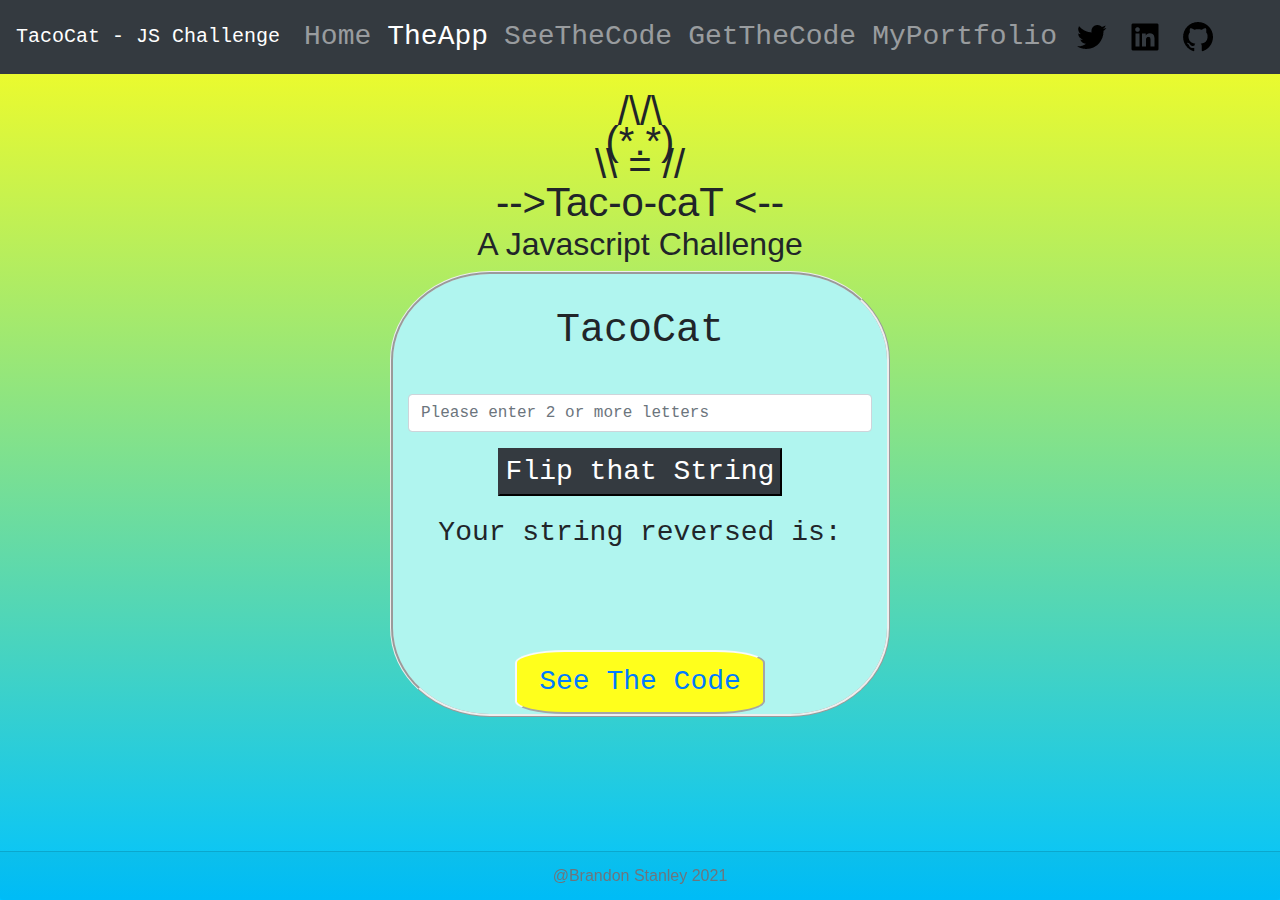
<file: app.html>
<!doctype html>
<html lang="en">

<head>
    <title>Taco Cat App</title>
    <!-- Required meta tags -->
    <meta charset="utf-8">
    <meta name="viewport" content="width=device-width, initial-scale=1, shrink-to-fit=no">

    <!-- Bootstrap CSS -->
    <link rel="stylesheet" href="https://stackpath.bootstrapcdn.com/bootstrap/4.3.1/css/bootstrap.min.css"
        integrity="sha384-ggOyR0iXCbMQv3Xipma34MD+dH/1fQ784/j6cY/iJTQUOhcWr7x9JvoRxT2MZw1T" crossorigin="anonymous">
    <link rel="stylesheet" href="/css/tacoCat.css">
    <link rel="stylesheet" href="/css/prismOk.css">

    <link href="/img/favicon.png" rel="icon">


</head>

<body>
    <header>
        <!-- Fixed navbar -->
        <nav class="navbar navbar-expand-md navbar-dark fixed-top bg-dark test">
            <a class="navbar-brand" href="#">TacoCat - JS Challenge</a>
            <button class="navbar-toggler" type="button" data-toggle="collapse" data-target="#navbarCollapse"
                aria-controls="navbarCollapse" aria-expanded="false" aria-label="Toggle navigation">
                <span class="navbar-toggler-icon"></span>
            </button>
            <div class="collapse navbar-collapse" id="navbarNavAltMarkup">
                <div class="navbar-nav">
                    <a class="nav-item nav-link" href="index.html">Home</a>
                    <a class="nav-item nav-link active" href="app.html">TheApp<span
                            class="sr-only">(current)</span></a>
                    <a class="nav-item nav-link" href="seeCode.html">SeeTheCode</a>
                    <a class="nav-item nav-link" href="https://github.com/BrandonStanley51/tacoCat" target="_blank">GetTheCode</a>
                    <a class="nav-item nav-link" href=" https://brandonestanley.com" target="_blank">MyPortfolio</a>

                </div>


            </div>
            <div class="social-links mr-5 text-center">
                <a href="https://twitter.com/Brandon87816637" class="twitter socialMed" target="_blank"><img
                        src="[data-uri]" /></a>
                <a href="https://www.linkedin.com/in/brandon-stanley-82b21720b/" class="linkedin socialMed"
                    target="_blank"><img
                        src="[data-uri]" /></a>
                <a href="https://github.com/BrandonStanley51" class="github socialMed" target="_blank"><img
                        src="[data-uri]" /></a>
            </div>
        </nav>


        <!--=============================Begin page content=========================================-->
    </header>
    <main role="main" class="pt-5"></main>

    <div class="container mt-5">
        <div class="row">
            <div class="col">
                <h1>/\/\ <br>
                    (*.*) <br></h1>
                <h1 class="catAlt">\\ = //</h1>
                <h1>-->Tac-o-caT <--</h1> <h2>A Javascript Challenge</h2>
            </div>
        </div>

        <div class="row justify-content-center myRow">
            <div class="col">
            </div>
        </div>
    </div>
    <div class="row">
        <div class="col">
            <div class="container appCon test mt-0">
                <br>
                <h1>TacoCat</h1>

                <form class="mt-5">

                    <div class="form-group">

                        <input type="text" id="tacoCat" class="form-control"
                            placeholder="Please enter 2 or more letters" />

                    </div>
                    <div class="form-group">
                        <button class="btn-info btn-dark" type="button" id="tacoBtn">Flip that
                            String</button>
                    </div>
                </form>



                <div class="mb-5">
                    <p>Your string reversed is: <span id="tacoOutput"></span></p>
                </div>



                <div>
                    <p><span id="results"></span></p>
                </div>

                <div class="row justify-content-center">


                    <button class="btn-outline-light btn1 mt-5"><a class="nav-item nav-link" href="seeCode.html">See
                            The
                            Code</a></button>


                </div>

            </div>
        </div>
    </div>

    </main>








    <footer class="footer fixed-bottom">
        <div class="card-footer">
            <span class="text-muted">@Brandon Stanley 2021</span>
        </div>
    </footer>

    <!-- Optional JavaScript -->
    <!-- jQuery first, then Popper.js, then Bootstrap JS -->
    <script src="https://code.jquery.com/jquery-3.3.1.slim.min.js"
        integrity="sha384-q8i/X+965DzO0rT7abK41JStQIAqVgRVzpbzo5smXKp4YfRvH+8abtTE1Pi6jizo" crossorigin="anonymous">
    </script>
    <script src="https://cdnjs.cloudflare.com/ajax/libs/popper.js/1.14.7/umd/popper.min.js"
        integrity="sha384-UO2eT0CpHqdSJQ6hJty5KVphtPhzWj9WO1clHTMGa3JDZwrnQq4sF86dIHNDz0W1" crossorigin="anonymous">
    </script>
    <script src="https://stackpath.bootstrapcdn.com/bootstrap/4.3.1/js/bootstrap.min.js"
        integrity="sha384-JjSmVgyd0p3pXB1rRibZUAYoIIy6OrQ6VrjIEaFf/nJGzIxFDsf4x0xIM+B07jRM" crossorigin="anonymous">
    </script>
    <script src="/js/site.js"></script>
    <script>
        document.getElementById("tacoBtn").addEventListener("click", reverseString);
    </script>
</body>

</html>
</file>
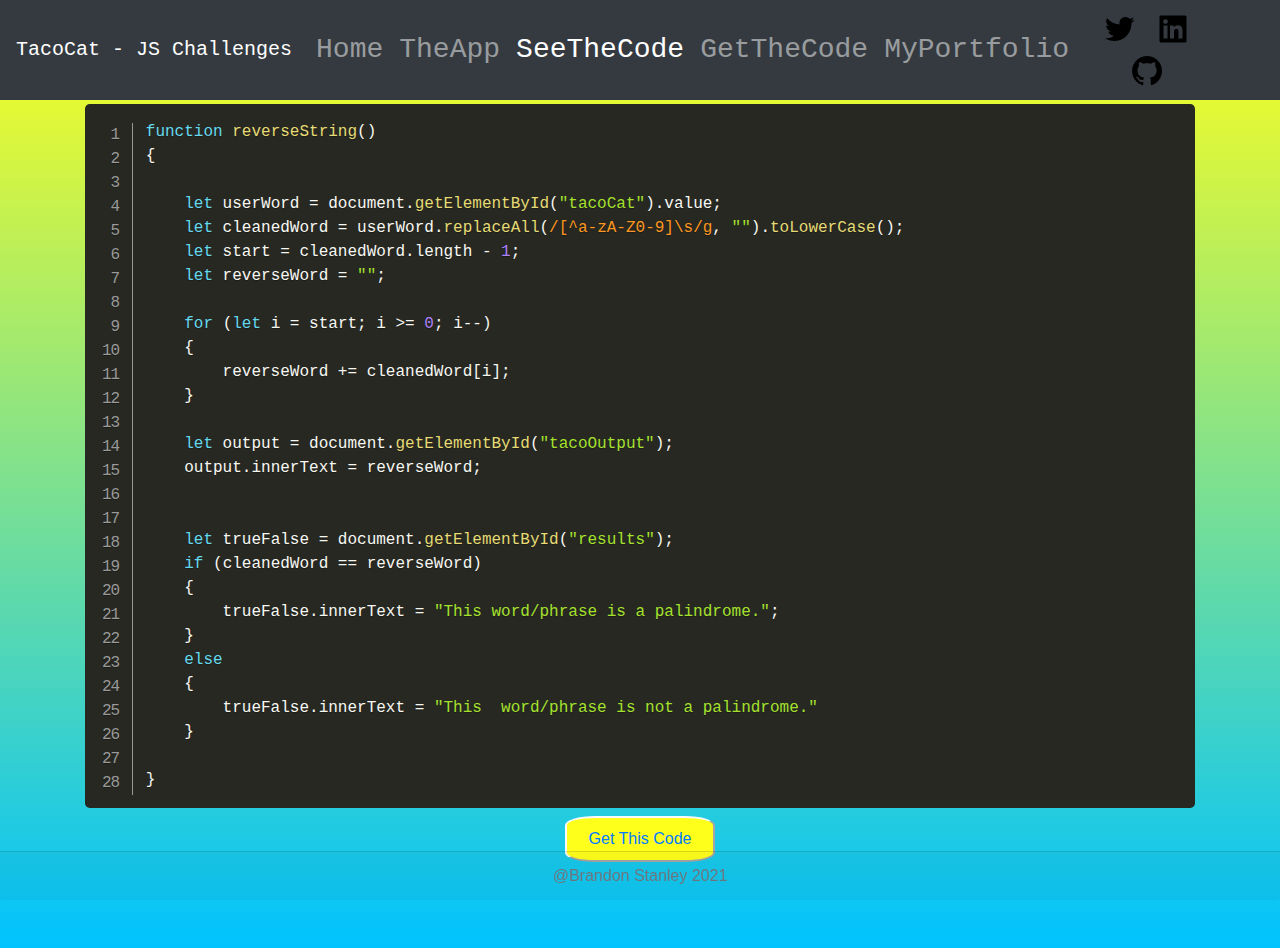
<file: seeCode.html>
<!doctype html>
<html lang="en">

<head>
    <title>JavaScript_Template</title>
    <!-- Required meta tags -->
    <meta charset="utf-8">
    <meta name="viewport" content="width=device-width, initial-scale=1, shrink-to-fit=no">

    <!-- Bootstrap CSS -->
    <link rel="stylesheet" href="https://stackpath.bootstrapcdn.com/bootstrap/4.3.1/css/bootstrap.min.css"
        integrity="sha384-ggOyR0iXCbMQv3Xipma34MD+dH/1fQ784/j6cY/iJTQUOhcWr7x9JvoRxT2MZw1T" crossorigin="anonymous">
    <link rel="stylesheet" href="/css/tacoCat.css">
    <link rel="stylesheet" href="/css/prismOk.css">
    
    <link href="/img/favicon.png" rel="icon">
</head>

<body>
    <header>
        <!-- Fixed navbar -->
        <nav class="navbar navbar-expand-md navbar-dark fixed-top bg-dark test">
            <a class="navbar-brand" href="#">TacoCat - JS Challenges</a>
            <button class="navbar-toggler" type="button" data-toggle="collapse" data-target="#navbarCollapse"
                aria-controls="navbarCollapse" aria-expanded="false" aria-label="Toggle navigation">
                <span class="navbar-toggler-icon"></span>
            </button>
            <div class="collapse navbar-collapse" id="navbarNavAltMarkup">
                <div class="navbar-nav">
                    <a class="nav-item nav-link" href="index.html">Home</a>
                    <a class="nav-item nav-link" href="app.html">TheApp</a>
                    <a class="nav-item nav-link active" href="seeCode.html">SeeTheCode<span
                            class="sr-only">(current)</span></a>
                    <a class="nav-item nav-link" href="https://github.com/BrandonStanley51/tacoCat" target="_blank">GetTheCode</a>
                    <a class="nav-item nav-link" href="https://brandonestanley.com" target="_blank">MyPortfolio</a>

                </div>


            </div>
            <div class="social-links mr-5 text-center">
                <a href="https://twitter.com/Brandon87816637" class="twitter socialMed" target="_blank"><img
                        src="[data-uri]" /></a>
                <a href="https://www.linkedin.com/in/brandon-stanley-82b21720b/" class="linkedin socialMed"
                    target="_blank"><img
                        src="[data-uri]" /></a>
                <a href="https://github.com/BrandonStanley51" class="github socialMed" target="_blank"><img
                        src="[data-uri]" /></a>
            </div>
        </nav>


        <!--=============================Begin page content=========================================-->
    </header>
    <!--ADD CARD=================================================================-->
    <div class="container mt-5">
        <div class="row pt-5">
            <div class="col line-numbers">
                <pre><code class =" language-javascript">function reverseString() 
{

    let userWord = document.getElementById("tacoCat").value;
    let cleanedWord = userWord.replaceAll(/[^a-zA-Z0-9]\s/g, "").toLowerCase();
    let start = cleanedWord.length - 1;
    let reverseWord = "";

    for (let i = start; i >= 0; i--) 
    {
        reverseWord += cleanedWord[i];
    }

    let output = document.getElementById("tacoOutput");
    output.innerText = reverseWord;


    let trueFalse = document.getElementById("results");
    if (cleanedWord == reverseWord) 
    {
        trueFalse.innerText = "This word/phrase is a palindrome.";
    } 
    else 
    {
        trueFalse.innerText = "This  word/phrase is not a palindrome."
    }

}
</code></pre>
            </div>
        </div>
    </div>
    <div class="row justify-content-center">
        <div>
            <button class="btn-outline-light btn1 bold"><a class="nav-item nav-link" target="_blank"
                    href="https://github.com/BrandonStanley51/tacoCat">Get This Code</a></button>

        </div>
    </div>













    <footer class="footer fixed-bottom">
        <div class="card-footer ">
            <span class="text-muted">@Brandon Stanley 2021</span>
        </div>
    </footer>

    <!-- Optional JavaScript -->
    <!-- jQuery first, then Popper.js, then Bootstrap JS -->
    <script src="https://code.jquery.com/jquery-3.3.1.slim.min.js"
        integrity="sha384-q8i/X+965DzO0rT7abK41JStQIAqVgRVzpbzo5smXKp4YfRvH+8abtTE1Pi6jizo" crossorigin="anonymous">
    </script>
    <script src="https://cdnjs.cloudflare.com/ajax/libs/popper.js/1.14.7/umd/popper.min.js"
        integrity="sha384-UO2eT0CpHqdSJQ6hJty5KVphtPhzWj9WO1clHTMGa3JDZwrnQq4sF86dIHNDz0W1" crossorigin="anonymous">
    </script>
    <script src="https://stackpath.bootstrapcdn.com/bootstrap/4.3.1/js/bootstrap.min.js"
        integrity="sha384-JjSmVgyd0p3pXB1rRibZUAYoIIy6OrQ6VrjIEaFf/nJGzIxFDsf4x0xIM+B07jRM" crossorigin="anonymous">
    </script>
    <script src="/js/prismOk.js"></script>
</body>

</html>
</file>
<file: css/tacoCat.css>
/*=============Background color==========*/
body {
    background: #093028;
    /* fallback for old browsers */
    background: -webkit-linear-gradient(to top, #00c3ff, #ffff1c);
    /* Chrome 10-25, Safari 5.1-6 */
    background: linear-gradient(to top, #00c3ff, #ffff1c);
    /* W3C, IE 10+/ Edge, Firefox 16+, Chrome 26+, Opera 12+, Safari 7+ */
    height: 100vh;

}

.icon-size {
    font-size: 45px;
}


.socialMed:hover {
    background-color: #ffff1c;
}

.test {
    font-family: monospace;
    font-size: 28px;
}

.test1 {
    font-family: monospace;
    font-size: 22px;
}

.myCol1 {
    margin-top: 100px;
    font-size: 28px;
}

.myCol {
    position: absolute;
    width: 500px;
    height: auto;
    background-color: #b0f5ef;
    border-radius: 20%;
    border-style: ridge;
    margin-top: 50px;

}

.catAlt {
    margin-top: -15px;

}

h1 {
    text-align: center;
    line-height: 30px;
}



div {
    text-align: center;
}

content {
    width: 560px;
    height: 240px;
    position: absolute;
    top: 40%;
    left: 50%;
    margin-top: -80px;
    margin-left: -80px;
    background-color: #000000;
}

.btn1 {
    border-radius: 20%;
    background-color: #ffff1c;

}


.btn1:hover {
    color: #00F260;
}

.appCon {
    position: relative;
    width: 500px;
    height: auto;
    background-color: #b0f5ef;
    border-radius: 20%;
    border-style: ridge;
    margin-top: 50px;


}
</file>
<file: css/prismOk.css>
body {
	background: #093028;
	/* fallback for old browsers */
	background: -webkit-linear-gradient(to top, #00c3ff, #ffff1c);
	/* Chrome 10-25, Safari 5.1-6 */
	background: linear-gradient(to top, #00c3ff, #ffff1c);
	/* W3C, IE 10+/ Edge, Firefox 16+, Chrome 26+, Opera 12+, Safari 7+ */
	height: 100vh;

}



/* PrismJS 1.23.0
https://prismjs.com/download.html#themes=prism-okaidia&languages=markup+css+clike+javascript&plugins=line-highlight+line-numbers */
/**
 * okaidia theme for JavaScript, CSS and HTML
 * Loosely based on Monokai textmate theme by http://www.monokai.nl/
 * @author ocodia
 */

code[class*="language-"],
pre[class*="language-"] {
	color: #f8f8f2;
	background: none;
	text-shadow: 0 1px rgba(0, 0, 0, 0.3);
	font-family: Consolas, Monaco, 'Andale Mono', 'Ubuntu Mono', monospace;
	font-size: 1em;
	text-align: left;
	white-space: pre;
	word-spacing: normal;
	word-break: normal;
	word-wrap: normal;
	line-height: 1.5;

	-moz-tab-size: 4;
	-o-tab-size: 4;
	tab-size: 4;

	-webkit-hyphens: none;
	-moz-hyphens: none;
	-ms-hyphens: none;
	hyphens: none;
}

/* Code blocks */
pre[class*="language-"] {
	padding: 1em;
	margin: .5em 0;
	overflow: auto;
	border-radius: 0.3em;
}

:not(pre)>code[class*="language-"],
pre[class*="language-"] {
	background: #272822;
}

/* Inline code */
:not(pre)>code[class*="language-"] {
	padding: .1em;
	border-radius: .3em;
	white-space: normal;
}

.token.comment,
.token.prolog,
.token.doctype,
.token.cdata {
	color: #8292a2;
}

.token.punctuation {
	color: #f8f8f2;
}

.token.namespace {
	opacity: .7;
}

.token.property,
.token.tag,
.token.constant,
.token.symbol,
.token.deleted {
	color: #f92672;
}

.token.boolean,
.token.number {
	color: #ae81ff;
}

.token.selector,
.token.attr-name,
.token.string,
.token.char,
.token.builtin,
.token.inserted {
	color: #a6e22e;
}

.token.operator,
.token.entity,
.token.url,
.language-css .token.string,
.style .token.string,
.token.variable {
	color: #f8f8f2;
}

.token.atrule,
.token.attr-value,
.token.function,
.token.class-name {
	color: #e6db74;
}

.token.keyword {
	color: #66d9ef;
}

.token.regex,
.token.important {
	color: #fd971f;
}

.token.important,
.token.bold {
	font-weight: bold;
}

.token.italic {
	font-style: italic;
}

.token.entity {
	cursor: help;
}

div {
	text-align: center;
}


pre[data-line] {
	position: relative;
	padding: 1em 0 1em 3em;
}

.line-highlight {
	position: absolute;
	left: 0;
	right: 0;
	padding: inherit 0;
	margin-top: 1em;
	/* Same as .prism’s padding-top */

	background: hsla(24, 20%, 50%, .08);
	background: linear-gradient(to right, hsla(24, 20%, 50%, .1) 70%, hsla(24, 20%, 50%, 0));

	pointer-events: none;

	line-height: inherit;
	white-space: pre;
}

@media print {
	.line-highlight {
		/*
		 * This will prevent browsers from replacing the background color with white.
		 * It's necessary because the element is layered on top of the displayed code.
		 */
		-webkit-print-color-adjust: exact;
		color-adjust: exact;
	}
}

.line-highlight:before,
.line-highlight[data-end]:after {
	content: attr(data-start);
	position: absolute;
	top: .4em;
	left: .6em;
	min-width: 1em;
	padding: 0 .5em;
	background-color: hsla(24, 20%, 50%, .4);
	color: hsl(24, 20%, 95%);
	font: bold 65%/1.5 sans-serif;
	text-align: center;
	vertical-align: .3em;
	border-radius: 999px;
	text-shadow: none;
	box-shadow: 0 1px white;
}

.btn1 {
	border-radius: 20%;
	margin-bottom: 0%;

}

.line-highlight[data-end]:after {
	content: attr(data-end);
	top: auto;
	bottom: .4em;
}

.line-numbers .line-highlight:before,
.line-numbers .line-highlight:after {
	content: none;
}

pre[id].linkable-line-numbers span.line-numbers-rows {
	pointer-events: all;
}

pre[id].linkable-line-numbers span.line-numbers-rows>span:before {
	cursor: pointer;
}

pre[id].linkable-line-numbers span.line-numbers-rows>span:hover:before {
	background-color: rgba(128, 128, 128, .2);
}

pre[class*="language-"].line-numbers {
	position: relative;
	padding-left: 3.8em;
	counter-reset: linenumber;
}

pre[class*="language-"].line-numbers>code {
	position: relative;
	white-space: inherit;
}

.line-numbers .line-numbers-rows {
	position: absolute;
	pointer-events: none;
	top: 0;
	font-size: 100%;
	left: -3.8em;
	width: 3em;
	/* works for line-numbers below 1000 lines */
	letter-spacing: -1px;
	border-right: 1px solid #999;

	-webkit-user-select: none;
	-moz-user-select: none;
	-ms-user-select: none;
	user-select: none;

}

.line-numbers-rows>span {
	display: block;
	counter-increment: linenumber;
}

.line-numbers-rows>span:before {
	content: counter(linenumber);
	color: #999;
	display: block;
	padding-right: 0.8em;
	text-align: right;
}
</file>
